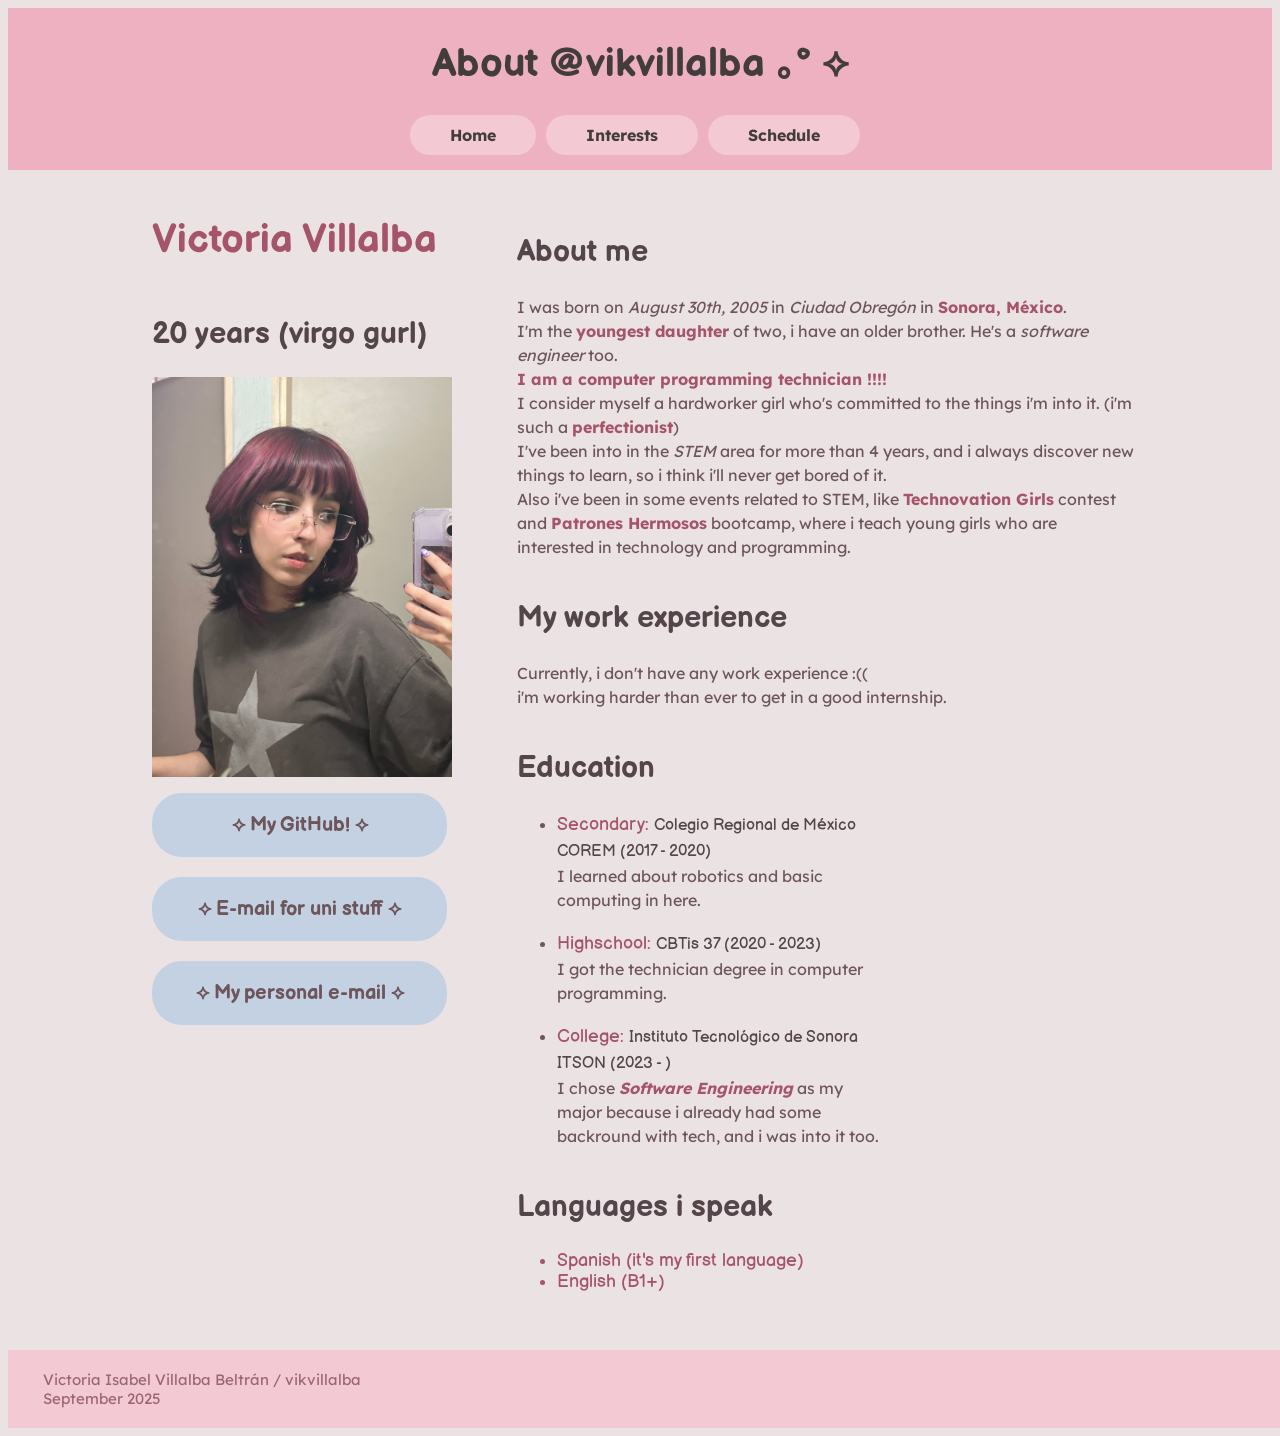
<file: curriculum_VillalbaVictoria/index.html>
<!DOCTYPE html>
<html>
    <head>
        <title> About me! </title>
        <meta name="author" content="vikvillalba">
        <meta charset="UTF-8">
        <link rel="stylesheet" href="style.css">
    </head>

    <body>
        <header>
            <div class="header">
                <h1>About @vikvillalba ｡° ⟡</h1>
                <nav class="navbar">
                    <a href="index.html" class="menu">Home</a>
                    <a href="interests.html" class="menu">Interests</a>
                    <a href="schedule.html" class="menu">Schedule</a>
                </nav>
            </div>
        </header>
        
        <main>
            <div class="about">
                
                <div class="personalInfo">
                    <h1 style="font-size: 40px; color: #a5546a">Victoria Villalba</h1>
                    <h2>20 years (virgo gurl)</h2>
                    <img src="yo.jpeg" alt="foto" height="400">
                    <section>
                        <ul>
                            <li> <a href="https://github.com/vikvillalba" target="_blank"> ⟡ My GitHub! ⟡</a></li>
                            <li><a href="mailto:victoria.villalba253356@potros.itson.edu.mx">⟡ E-mail for uni stuff ⟡</a></li>
                            <li><a href="mailto:vikkivillalba30@gmail.com">⟡ My personal e-mail ⟡</a></li>
                        </ul>
                    </section>
                </div>

                <div class="topics1">
                    <div class="biography">
                        <h2>About me</h2>
                        <p>I was born on <i>August 30th, 2005</i> in <i>Ciudad Obregón</i> in <b>Sonora, México</b>.
                        <br>
                        I'm the <b>youngest daughter</b> of two, i have an older brother. He's a <i>software engineer</i> too.
                        <br>
                        <b>I am a computer programming technician !!!!</b>
                        <br>
                        I consider myself a hardworker girl who's committed to the things i'm into it. (i'm such a <b>perfectionist</b>)
                        <br>
                        I've been into in the <i>STEM</i> area for more than 4 years, and i always discover new things to learn, so i think i'll never get bored of it.
                        <br>
                        Also i've been in some events related to STEM, like <b>Technovation Girls</b> contest and <b>Patrones Hermosos</b> bootcamp, where i teach young girls who are interested in technology and programming.
                        </p>
                    </div>

                    <div class="work">
                        <h2>My work experience</h2>
                        <p>Currently, i don't have any work experience :((
                        <br> i'm working harder than ever to get in a good internship.
                        </p>
                    </div>
                    <div class="topics2">
                        <div class="education">
                            <h2>Education</h2>
                            <ul>
                                <li class="school">
                                    <span class="schoolLevel">Secondary: </span> 
                                    <span class="school">Colegio Regional de México COREM (2017 - 2020)</span> 
                                    <br> I learned about robotics and basic computing in here.
                                </li>

                                <br>

                                <li class="school">
                                    <span class="schoolLevel">Highschool: </span>
                                    <span class="school">CBTis 37 (2020 - 2023)</span>
                                    <br> I got the technician degree in computer programming.
                                </li>

                                <br>

                                <li class="school">
                                    <span class="schoolLevel">College: </span>
                                    <span class="school">Instituto Tecnológico de Sonora ITSON (2023 - )</span>
                                    <br>I chose <b><i>Software Engineering</i></b> as my major because i already had some backround with tech, and i was into it too.
                                </li>
                            </ul>
                        </div>
                        <div class="languages">
                            <h2>Languages i speak</h2>
                            <ul>
                                <li>Spanish (it's my first language)</li>
                                <li>English (B1+)</li>
                            </ul>
                        </div>
                    </div>
                   
                </div>
            </div>

        
        </main>

        <footer>
            <p>
                Victoria Isabel Villalba Beltrán / vikvillalba
                <br> 
                September 2025
            </p>
        </footer>
    </body>
</html>
</file>
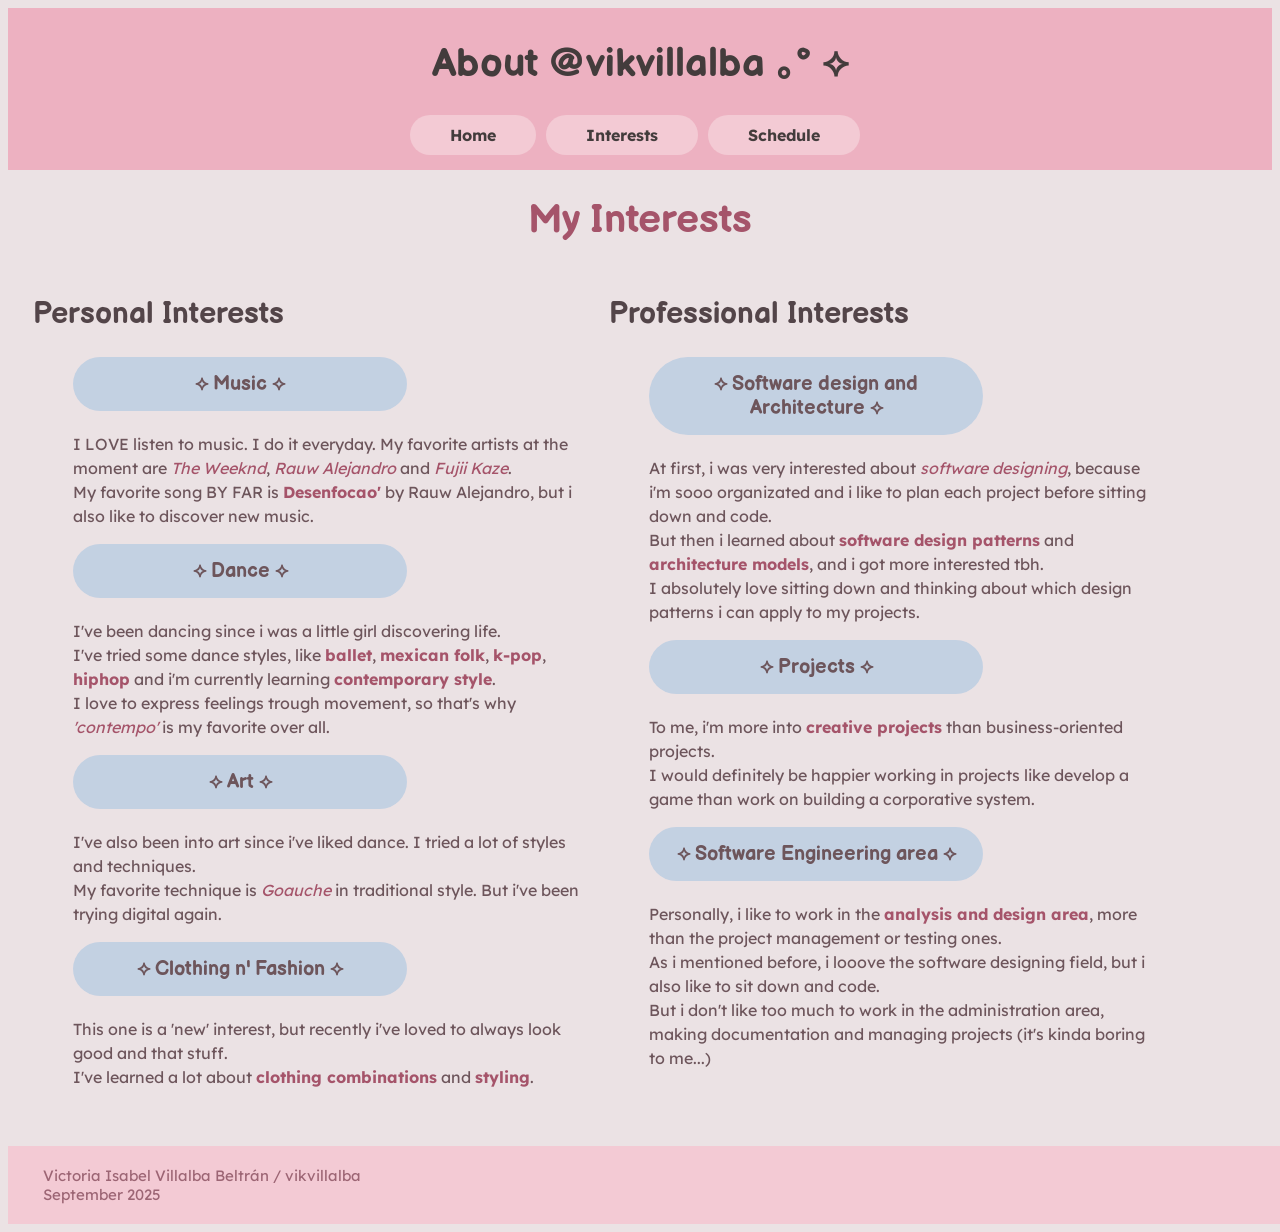
<file: curriculum_VillalbaVictoria/interests.html>
<!DOCTYPE html>
<html>

<head>
    <title> Interests! </title>
    <meta name="author" content="vikvillalba">
    <meta charset="UTF-8">
    <link rel="stylesheet" href="style.css">
</head>

<body>
    <header>
        <div class="header">
            <h1>About @vikvillalba ｡° ⟡</h1>
            <nav class="navbar">
                <a href="index.html" class="menu">Home</a>
                <a href="interests.html" class="menu">Interests</a>
                <a href="schedule.html" class="menu">Schedule</a>
            </nav>
        </div>
    </header>

    <main>
        <h1 class="titles"> My Interests</h1>
        <div class="interests">
            <div class="personalInterests">
                <section>
                    <h2>Personal Interests</h2>
                    <ul>
                        <li>
                            <span class="interest">⟡ Music ⟡</span>
                            <p class="interestDesc">I LOVE listen to music. I do it everyday. My favorite artists at the
                                moment are <i>The Weeknd</i>, <i>Rauw Alejandro</i> and <i>Fujii Kaze</i>.
                                <br> My favorite song BY FAR is <b>Desenfocao'</b> by Rauw Alejandro, but i also like to
                                discover new music.
                            </p>
                        </li>

                        <li>
                            <span class="interest">⟡ Dance ⟡</span>
                            <p class="interestDesc"> I've been dancing since i was a little girl discovering life.
                                <br> I've tried some dance styles, like <b>ballet</b>, <b>mexican folk</b>, <b>k-pop</b>, <b>hiphop</b> and i'm
                                currently learning <b>contemporary style</b>.
                                <br> I love to express feelings trough movement, so that's why <i>'contempo'</i> is my
                                favorite over all.

                            </p>
                        </li>

                        <li>
                            <span class="interest">⟡ Art ⟡</span>
                            <p class="interestDesc">I've also been into art since i've liked dance. I tried a lot of
                                styles and techniques.
                                <br> My favorite technique is <i>Goauche</i> in traditional style. But i've been trying
                                digital again.
                            </p>
                        </li>

                        <li>
                            <span class="interest">⟡ Clothing n' Fashion ⟡</span>
                            <p class="interestDesc">
                                This one is a 'new' interest, but recently i've loved to always look good and that
                                stuff.
                                <br>I've learned a lot about <b>clothing combinations</b> and <b>styling</b>.
                            </p>
                        </li>
                    </ul>
                </section>
            </div>

            <div class="professionalInterests">
                <section>
                    <h2>Professional Interests</h2>

                    <ul>
                        <li>
                            <span class="interest">⟡ Software design and Architecture ⟡</span>
                            <p class="interestDesc">
                                At first, i was very interested about <i>software designing</i>, because i'm sooo organizated and i
                                like to plan each project before sitting down and code.
                                <br> But then i learned about <b>software design patterns</b> and <b>architecture models</b>, and i got more
                                interested tbh.
                                <br> I absolutely love sitting down and thinking about which design patterns i can apply
                                to my projects.
                            </p>
                        </li>

                        <li>
                            <span class="interest">⟡ Projects ⟡</span>
                            <p class="interestDesc">To me, i'm more into <b>creative projects</b> than
                                business-oriented projects.
                                <br> I would definitely be happier working in projects like develop a game than work on
                                building a corporative system.
                            </p>
                        </li>

                        <li>
                            <span class="interest">⟡ Software Engineering area ⟡</span>
                            <p class="interestDesc"> Personally, i like to work in the <b>analysis and design area</b>,
                                more than the project management or testing ones.
                                <br> As i mentioned before, i looove the software designing field, but i also like to
                                sit down and code.
                                <br>But i don't like too much to work in the administration area, making documentation
                                and managing projects (it's kinda boring to me...)
                            </p>
                        </li>

                    </ul>
                </section>
            </div>
        </div>

    </main>

    <footer>
        <p>
            Victoria Isabel Villalba Beltrán / vikvillalba
            <br>
            September 2025
        </p>
    </footer>
</body>

</html>
</file>
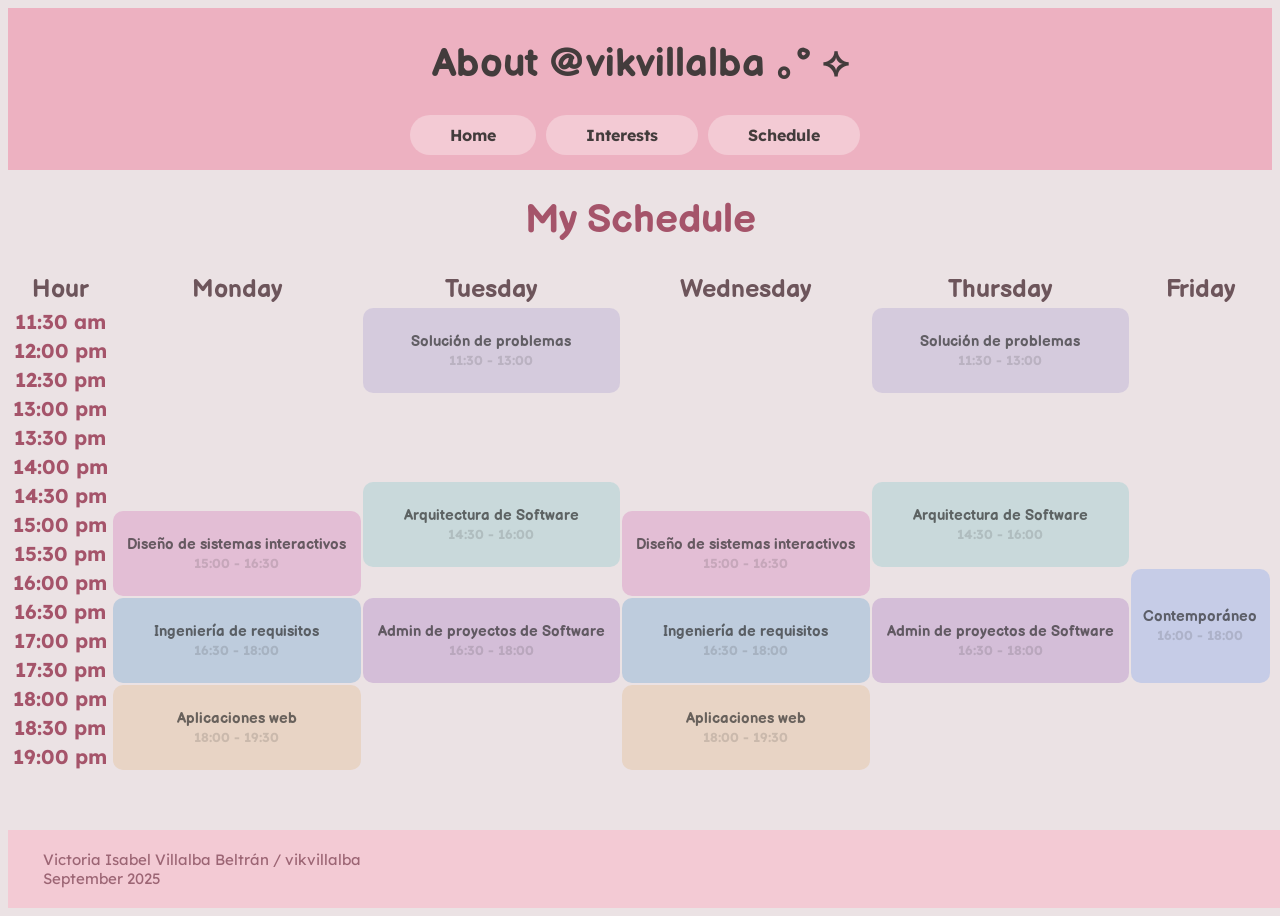
<file: curriculum_VillalbaVictoria/schedule.html>
<!DOCTYPE html>
<html>
    <head>
        <title> School schedule! </title>
        <meta name="author" content="vikvillalba">
        <meta charset="UTF-8">
        <link rel="stylesheet" href="style.css">
    </head>

    <body>
        <header>
            <div class="header">
                <h1>About @vikvillalba ｡° ⟡</h1>
                <nav class="navbar">
                    <a href="index.html" class="menu">Home</a>
                    <a href="interests.html" class="menu">Interests</a>
                    <a href="schedule.html" class="menu">Schedule</a>
                </nav>
            </div>
        </header>

        <main>
            <h1 class="titles">My Schedule</h1>
            <div class="schedule">
                <table>
                    <thead>
                        <th>Hour</th>
                        <th>Monday</th>
                        <th>Tuesday</th>
                        <th>Wednesday</th>
                        <th>Thursday</th>
                        <th>Friday</th>
                    </thead>
                    <tbody>
                        <tr>
                            <td class="hora">11:30 am</td>
                            <td> </td>
                            <td class="solucion" rowspan="3"> Solución de problemas
                                <br>
                                <span class="horaClase">11:30 - 13:00</span>
                            </td>
                            <td> </td>
                            <td class="solucion" rowspan="3"> Solución de problemas
                                <br>
                                <span class="horaClase">11:30 - 13:00</span>
                            </td>
                            <td> </td>
                        </tr>
                        <tr>
                            <td class="hora">12:00 pm</td>

                        </tr>
                        <tr>
                            <td class="hora">12:30 pm</td>                    
                        </tr>
                        <tr>
                            <td class="hora">13:00 pm</td>
                           
                        </tr>
                        <tr>
                            <td class="hora">13:30 pm</td>
                        </tr>
                        <tr>
                            <td class="hora">14:00 pm</td>
                        </tr>
                        <tr>
                            <td class="hora">14:30 pm</td>
                            <td> </td>
                            <td class="arqui" rowspan="3"> Arquitectura de Software
                                <br>
                                <span class="horaClase">14:30 - 16:00</span>
                            </td>
                            <td> </td>
                            <td class="arqui" rowspan="3"> Arquitectura de Software
                                <br>
                                <span class="horaClase">14:30 - 16:00</span>
                            </td>
                            <td> </td>
                        </tr>
                        <tr>
                            <td class="hora"> 15:00 pm</td>
                            <td class="dsi"rowspan="3"> Diseño de sistemas interactivos
                                <br>
                                <span class="horaClase">15:00 - 16:30</span>
                            </td>
                            <td class="dsi" rowspan="3"> Diseño de sistemas interactivos
                                <br>
                                <span class="horaClase">15:00 - 16:30</span>
                            </td>

                            <td> </td>
                        </tr>
                        <tr>
                            <td class="hora">15:30 pm</td>
                        </tr>
                        <tr>
                            <td class="hora">16:00 pm</td>
                            <td></td>
                            <td></td>
                            <td class="conte" rowspan="4">Contemporáneo
                                <br>
                                <span class="horaClase">16:00 - 18:00</span>
                            </td>

                        </tr>
                        <tr>
                            <td class="hora">16:30 pm</td>
                            <td class="requisitos" rowspan="3">Ingeniería de requisitos
                                <br>
                                <span class="horaClase">16:30 - 18:00</span>
                            </td>
                            <td class="admin" rowspan="3"> Admin de proyectos de Software
                                 <br>
                                <span class="horaClase">16:30 - 18:00</span>
                            </td>
                            <td class="requisitos" rowspan="3">Ingeniería de requisitos
                                 <br>
                                <span class="horaClase">16:30 - 18:00</span>
                            </td>
                            <td class="admin" rowspan="3"> Admin de proyectos de Software
                                 <br>
                                <span class="horaClase">16:30 - 18:00</span>
                            </td>
                        </tr>
                        <tr>
                            <td class="hora">17:00 pm</td>
                        </tr>
                        <tr>
                            <td class="hora">17:30 pm</td>
                        </tr>
                        <tr>
                            <td class="hora">18:00 pm</td>
                            <td class="web" rowspan="3">Aplicaciones web
                                <br>
                                <span class="horaClase">18:00 - 19:30</span>
                            </td>
                            <td></td>
                            <td class="web" rowspan="3">Aplicaciones web
                                <br>
                                <span class="horaClase">18:00 - 19:30</span>
                            </td>
                        </tr>
                        <tr>
                            <td class="hora">18:30 pm</td>
                        </tr>
                        <tr>
                            <td class="hora">19:00 pm </td>
                        </tr>
                       
                    </tbody>
                </table>
            </div>
        </main>

         <footer>
            <p>
                Victoria Isabel Villalba Beltrán / vikvillalba
                <br> 
                September 2025
            </p>
        </footer>
    </body>
</html>
</file>
<file: curriculum_VillalbaVictoria/style.css>
@import url('https://fonts.googleapis.com/css2?family=Balsamiq+Sans:ital,wght@0,400;0,700;1,400;1,700&family=Lexend&display=swap');
@import url('https://fonts.googleapis.com/css2?family=Balsamiq+Sans:ital,wght@0,400;0,700;1,400;1,700&display=swap');

body {
    display: flex;
    flex-direction: column;
    background-color: #ebe2e4;
    min-height: 100vh;

}

main {
    flex: 1;
}

footer {
    background-color: #f3cad4;
    width: 100%;
    padding: 5px;
    text-align: left;
    color: #9c6574;
    font-family: lexend;
    font-size: 15px;
}
footer p{
    padding-left: 30px;    
}

.titles {
    font-family: balsamiq sans;
    font-size: 40px;
    color: #a5546a;
    text-align: center;
}

.header {
    background-color: #EDB1C1;
    text-align: center;
    width: 100%;
    box-sizing: border-box;
    padding: 5px 0;

}

.header h1 {

    font-family: balsamiq sans;
    font-size: 40px;
    color: #433C3C
}

.navbar {
    display: flex;
    justify-content: center;
    margin-bottom: 10px;
    box-sizing: border-box;
}

.menu {

    background-color: #f3cad4;
    padding-left: 40px;
    padding-right: 40px;
    padding-top: 10px;
    padding-bottom: 10px;
    margin-right: 10px;
    border-radius: 20px;

    text-decoration: none;
    color: #433C3C;
    font-weight: bold;
    font-family: lexend;
    transition: background-color 0.2s ease;
}

.menu:hover{
    background-color: #b6cbe2c0;
    color: #433c3c50;

}

.about {
    display: flex;
    justify-content: space-between;
    padding: 10px;
}

.about h1,
h2 {
    font-family: balsamiq sans;
    font-size: 30px;
    color: #534549;
}

.about p {
    font-family: lexend;
    color: #6d555b;
    line-height: 1.5;

}

.about b {
    color: #a5546a;
}

.schoolLevel {
    font-family: balsamiq sans;
    font-size: 18px;
    color: #a5546a;
}

.languages {
    font-family: balsamiq sans;
    font-size: 18px;
    color: #a5546a;
}

.education li {
    font-family: lexend;
    color: #6d555b;
    line-height: 1.5;

}

.school {
    font-family: balsamiq sans;
    color: #534549;

}

.personalInfo {

    display: flex;
    flex-direction: column;
    margin-left: 10%;
    margin-right: 2%;
    padding: 10px;
    white-space: normal;
    word-wrap: break-word;

}

.personalInfo ul {
    list-style: none;
    padding: 0;
    display: flex;
    flex-direction: column;
    gap: 20px;

}

.personalInfo li a {
    background-color: #b6cbe2c0;
    text-decoration: none;
    display: inline-block;
    padding: 20px;
    border-radius: 30px;
    width: 255px;
    font-family: balsamiq sans;
    font-weight: bold;
    text-align: center;
    color: #6d555b;
    font-size: 20px;
    transition: background-color 0.2s ease;
}
.personalInfo li a:hover{
    background-color: #edb1c17f;
    color: #566b82c0;


}

.topics1 {
    display: flex;
    flex-direction: column;
    padding: 30px;
    padding-right: 10%;

}

.topics2 {
    display: flex;
    justify-content: space-between;
    flex-wrap: wrap;


}

.education {
    width: 60%;
}


/* Estilos para interests.html*/
.interests {
    margin: 2%;
    display: flex;
    flex-direction: row;
    gap: 30px;
    flex-wrap: wrap;

}


.interests ul li {
    list-style: none;
    padding: 0;
    margin: 0;
    display: flex;
    flex-direction: column;

}

.interest {
    background-color: #b6cbe2c0;
    padding: 15px;
    border-radius: 50px;
    display: inline-block;
    margin-bottom: 5px;
    width: 60%;
    font-family: balsamiq sans;
    font-weight: bold;
    text-align: center;
    color: #6d555b;
    font-size: 20px;

}

.interestDesc {
    font-family: lexend;
    color: #6d555b;
    line-height: 1.5;

}

.interests b {
    color: #a5546a;

}

.interests i {
    color: #a5546a;

}

.personalInterests {
    width: 45%;
}

.professionalInterests {
    width: 45%;
}

/* Estilos para schedule.html*/
.schedule {
    display: flex;
    flex-direction: column;
}


.solucion {
    background-color: #c5b9d98a;
    padding: 10px;
    border-radius: 10px;
}

.arqui {
    background-color: #b3d3d598;
    padding: 10px;
    border-radius: 10px;
}

.dsi {
    background-color: #e1b0d0b8;
    padding: 10px;
    border-radius: 10px;
}

.requisitos {
    background-color: #b4c8dbcd;
    padding: 10px;
    border-radius: 10px;
}

.admin {
    background-color: #d2bad7e4;
    padding: 10px;
    border-radius: 10px;
}

.web {
    background-color: #e8d1becd;
    padding: 10px;
    border-radius: 10px;
}

.conte {
    background-color: #bec7e8cd;
    padding: 10px;
    border-radius: 10px;
}

.hora {
    font-family: lexend;
    color: #a5546a;
    font-size: 20px;
}

th {
    font-family: balsamiq sans;
    font-weight: bold;
    text-align: center;
    font-size: 25px;
    color: #6d555b;
}

.horaClase{
    font-family: lexend;
    color: #24242427;
    font-size: 13px;
}
td{
    font-family: balsamiq sans;
    font-weight: bold;
    text-align: center;
    font-size: 15px;
    color: #242424a6;
}
</file>
